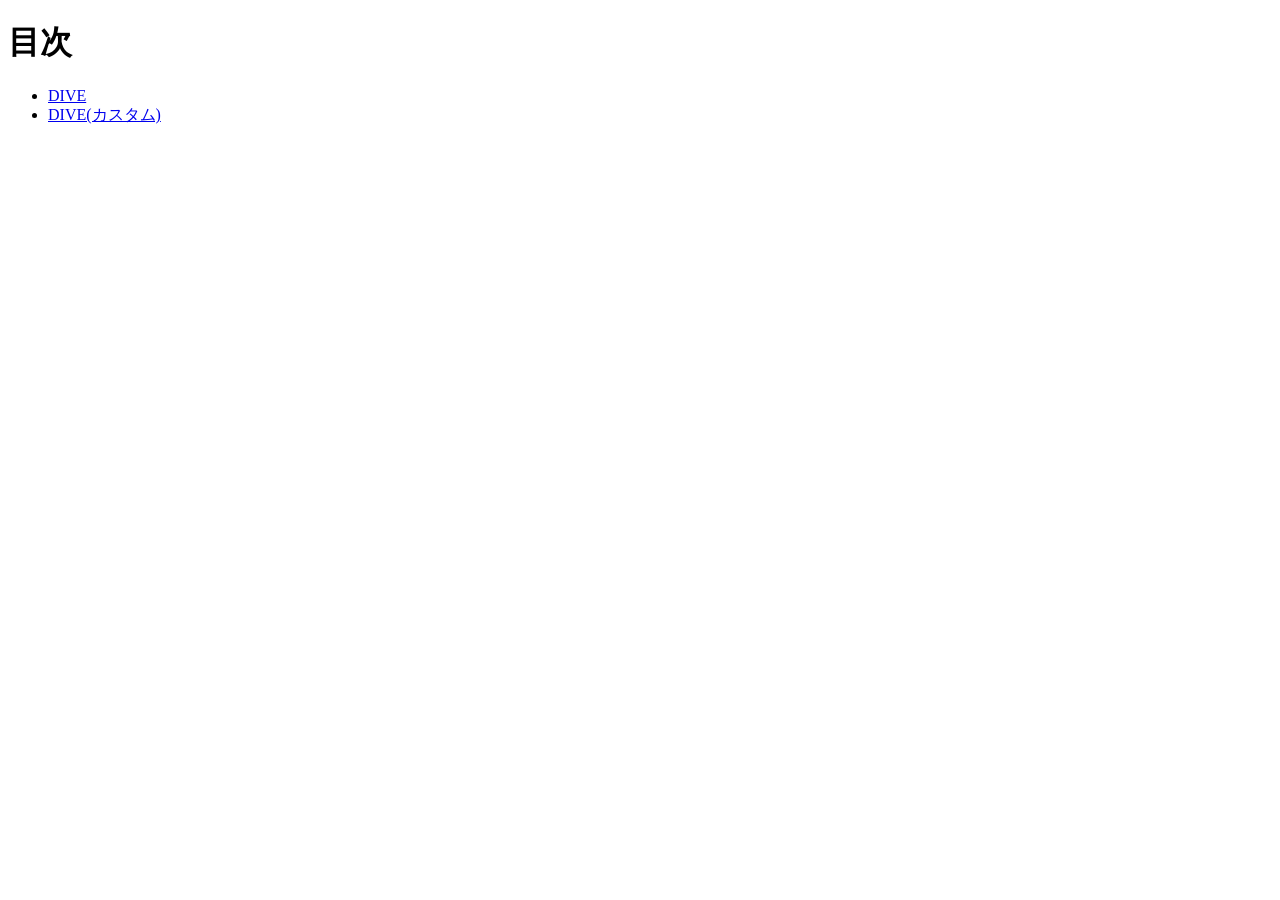
<file: index.html>
<!DOCTYPE html>
<html lang="ja">
<head>
    <meta charset="UTF-8">
    <title>202610105-hc</title>
</head>
<body>
    <h1>目次</h1>
    <ul>
        <li><a href="dive/index.html">DIVE</a></li>
        <li><a href="dive-custom/index.html">DIVE(カスタム)</a></li>
    </ul>
</body>
</html>
</file>
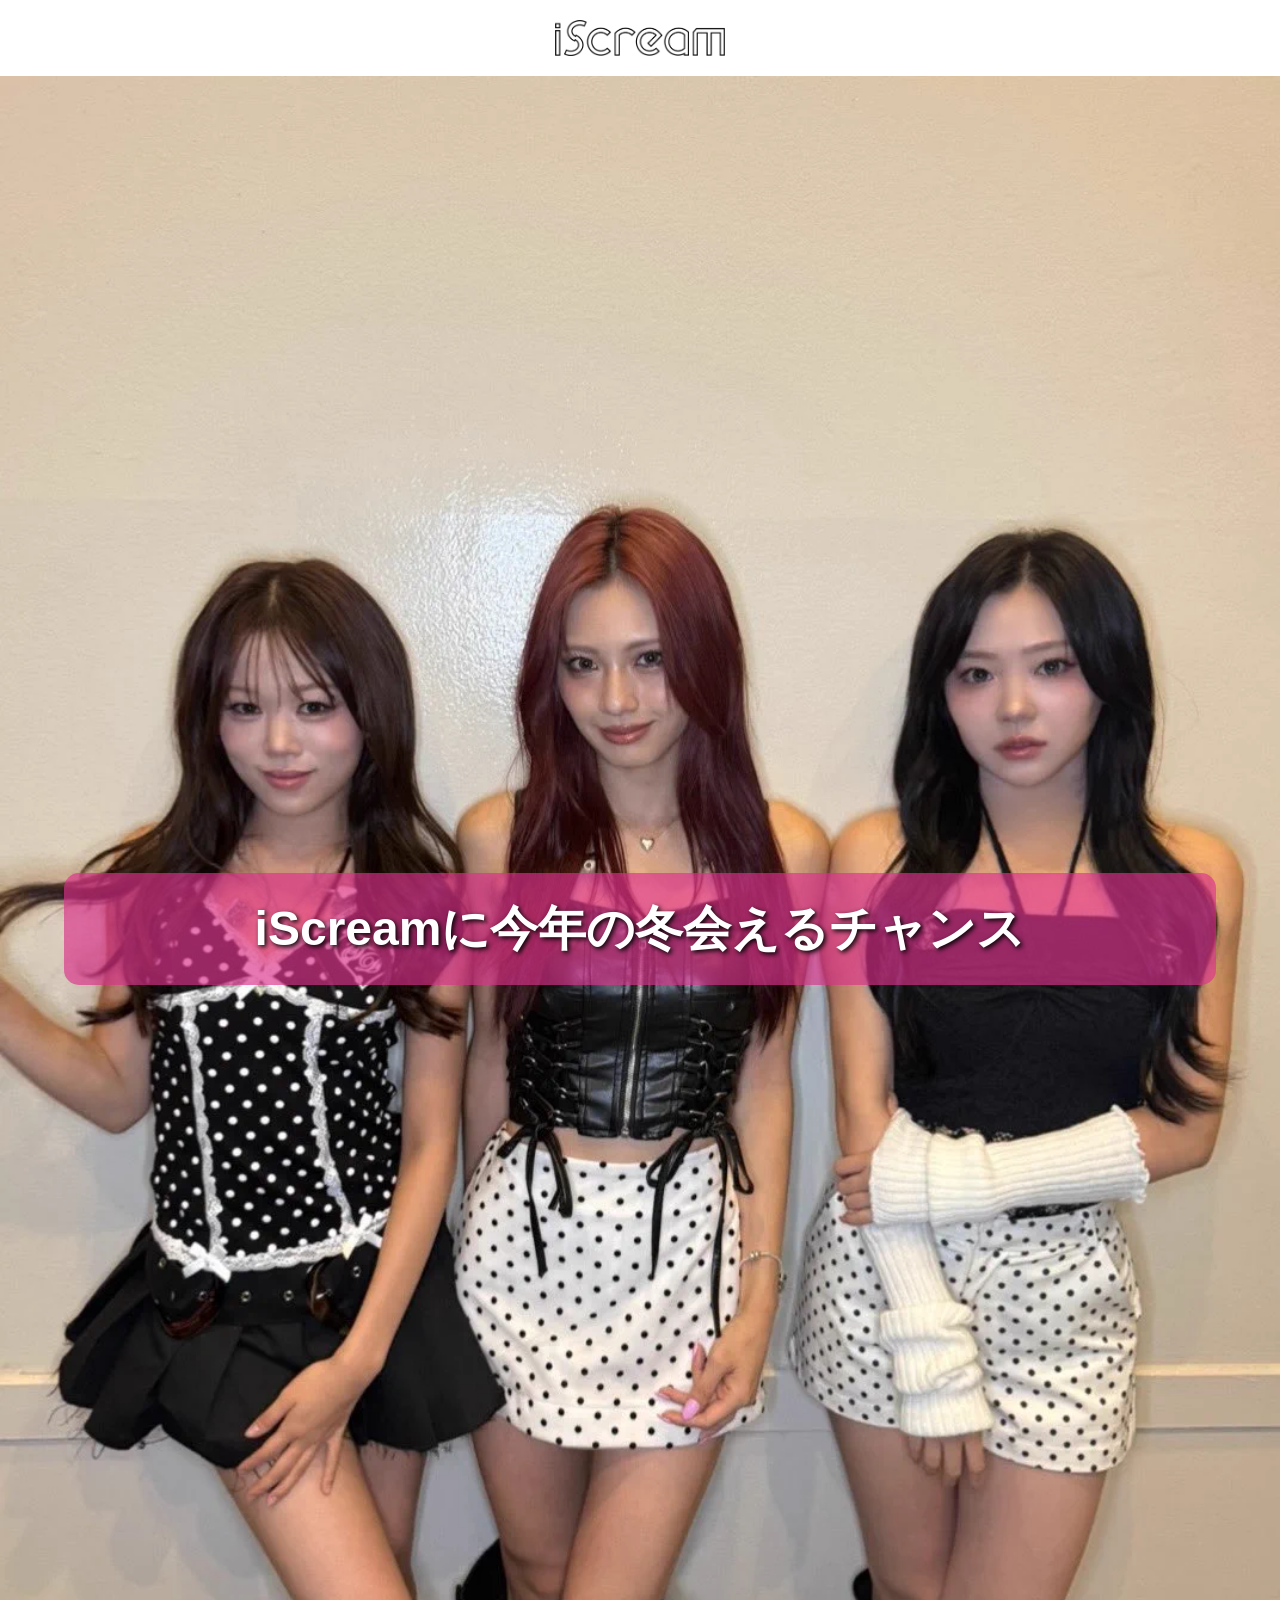
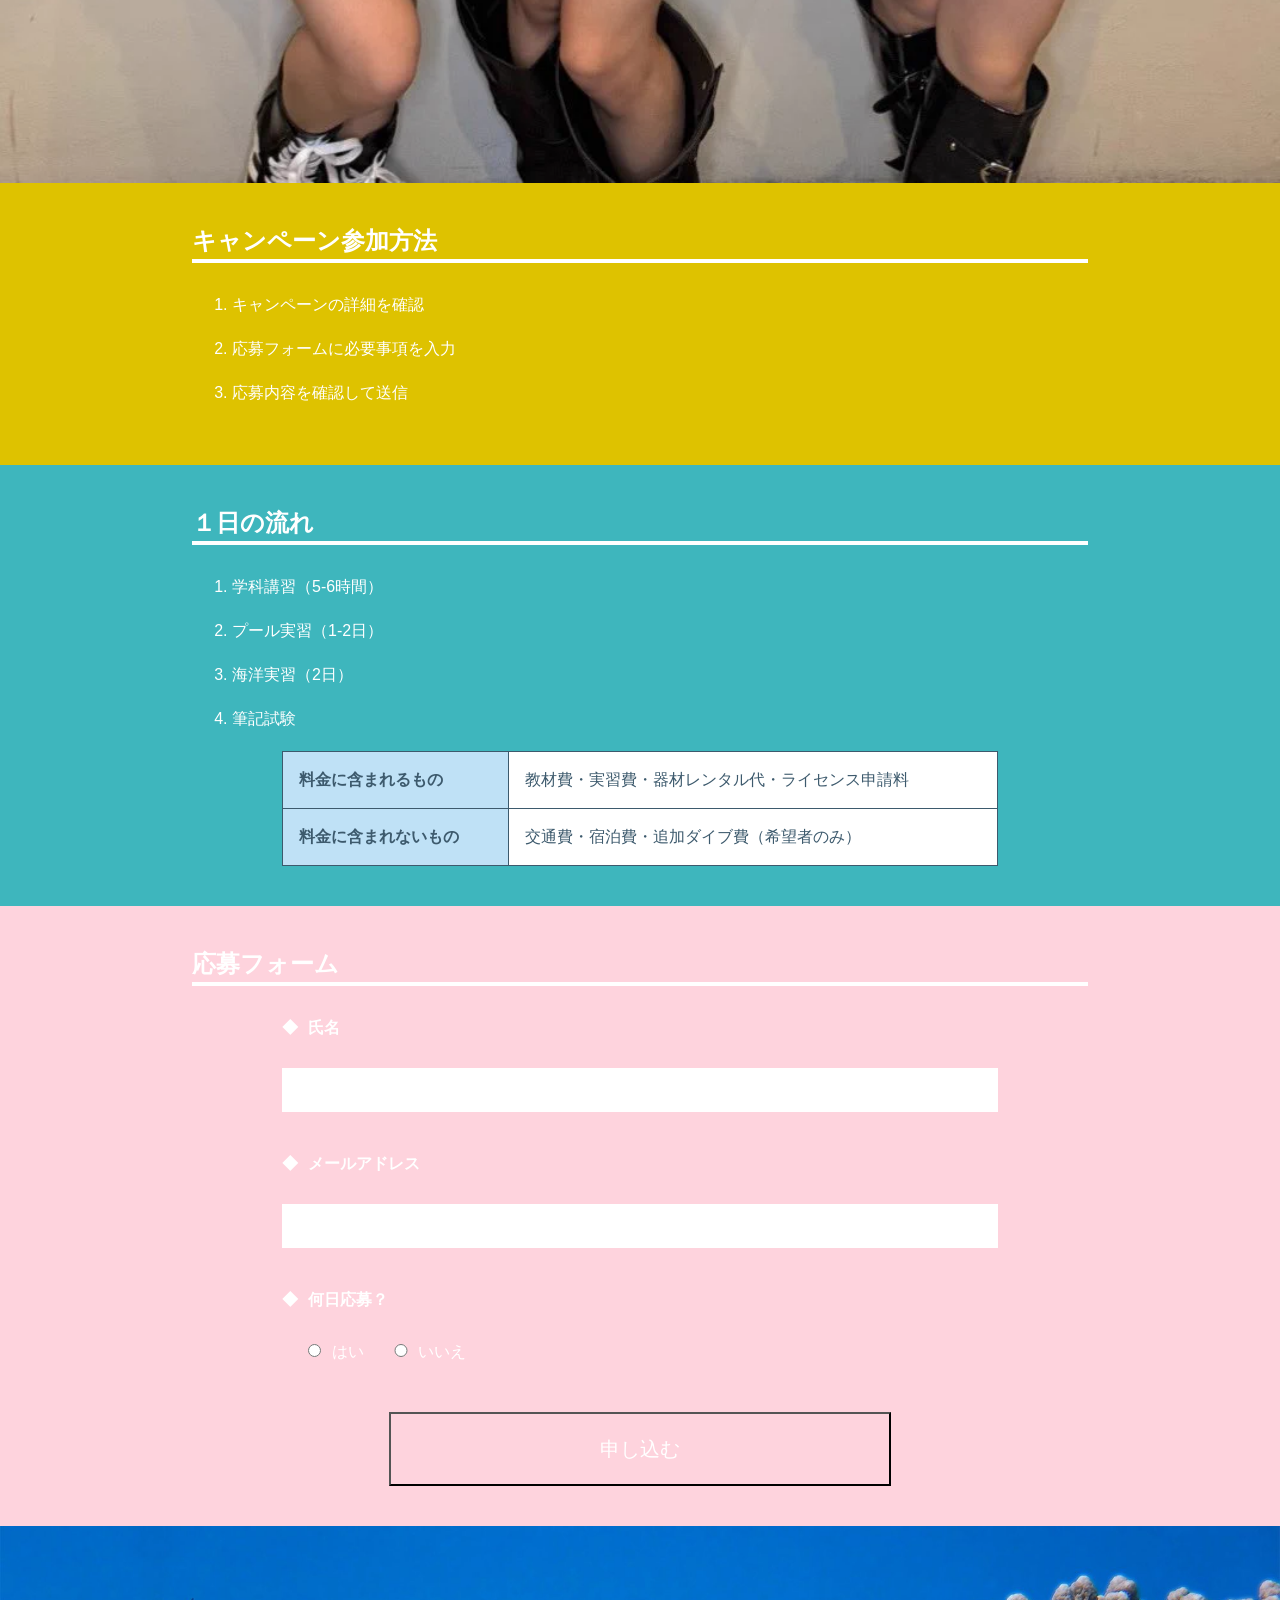
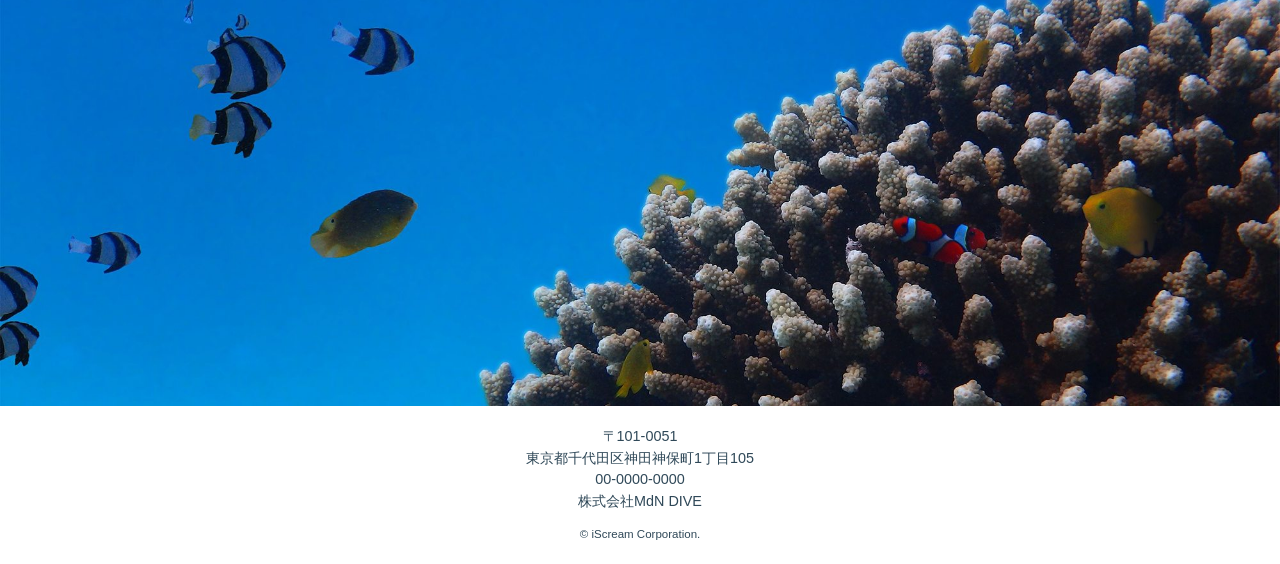
<file: dive-custom/index.html>
<!DOCTYPE html>
<html lang="ja">
<head>
  <meta charset="UTF-8">
  <title>iScream</title>
  <meta name="description" content="MdN DIVEは千代田区にあるマンツーマンダイビングスクールです。5/31までWeb限定キャンペーンを実施中!">
  <link rel="stylesheet" href="css/reset.css">
  <link rel="stylesheet" href="css/style.css">
</head>
<body>
  <header>
    <h1>
      <img src="img/logo.png" alt="iScreamロゴ">
    </h1>
  </header>

  <main>
    <div class="mv-area">
  <img src="img/1.webp" alt="iScream">

  <div class="mv-text">
    iScreamに今年の冬会えるチャンス
  </div>
</div>

    <section>
  <div class="section-inner">
    <h2>キャンペーン参加方法</h2>
    <ol>
      <li>キャンペーンの詳細を確認</li>
      <li>応募フォームに必要事項を入力</li>
      <li>応募内容を確認して送信</li>
    </ol>
  </div>
</section>

    <section>
      <div class="section-inner">
        <h2>１日の流れ</h2>
        <ol>
          <li>学科講習（5-6時間）</li>
          <li>プール実習（1-2日）</li>
          <li>海洋実習（2日）</li>
          <li>筆記試験</li>
        </ol>
        <table>
          <tr>
            <th>料金に含まれるもの</th>
            <td>教材費・実習費・器材レンタル代・ライセンス申請料</td>
          </tr>
          <tr>
            <th>料金に含まれないもの</th>
            <td>交通費・宿泊費・追加ダイブ費（希望者のみ）</td>
          </tr>
        </table>
      </div><!-- /.section-inner -->
    </section>

    <section>
      <div class="section-inner">
        <h2>応募フォーム</h2>
        <form action="program.php" method="post">
          <dl>
            <dt><label for="user-name">氏名</label></dt>
            <dd><input type="text" id="user-name" name="user-name"></dd>

            <dt><label for="user-email">メールアドレス</label></dt>
            <dd><input type="text" id="user-email" name="user-email"></dd>

            <dt><label for="user-email">何日応募？</label></dt>
            <dd>
              <input type="radio" id="swim-yes" name="swim" value="はい">
              <label for="swim-yes">はい</label>

              <input type="radio" id="swim-no" name="swim" value="いいえ">
              <label for="swim-no">いいえ</label>
            </dd>

          </dl>

          <div class="form-submit">
            <button type="submit" id="submit" name="submit">申し込む</button>
          </div><!-- /.form-submit -->
        </form>
      </div><!-- /.section-inner -->
    </section>

    <div class="form-img-area">
        <img src="img/photo_02.jpg" alt="写真：サンゴ礁と熱帯魚">
    </div><!-- /.form-img-area -->
  </main>

  <footer>
    <address>
        〒101-0051<br>
        東京都千代田区神田神保町1丁目105<br>
        00-0000-0000<br>
        株式会社MdN DIVE
    </address>
    <small>&copy; iScream Corporation.</small>
  </footer>
</body>
</html>
</file>
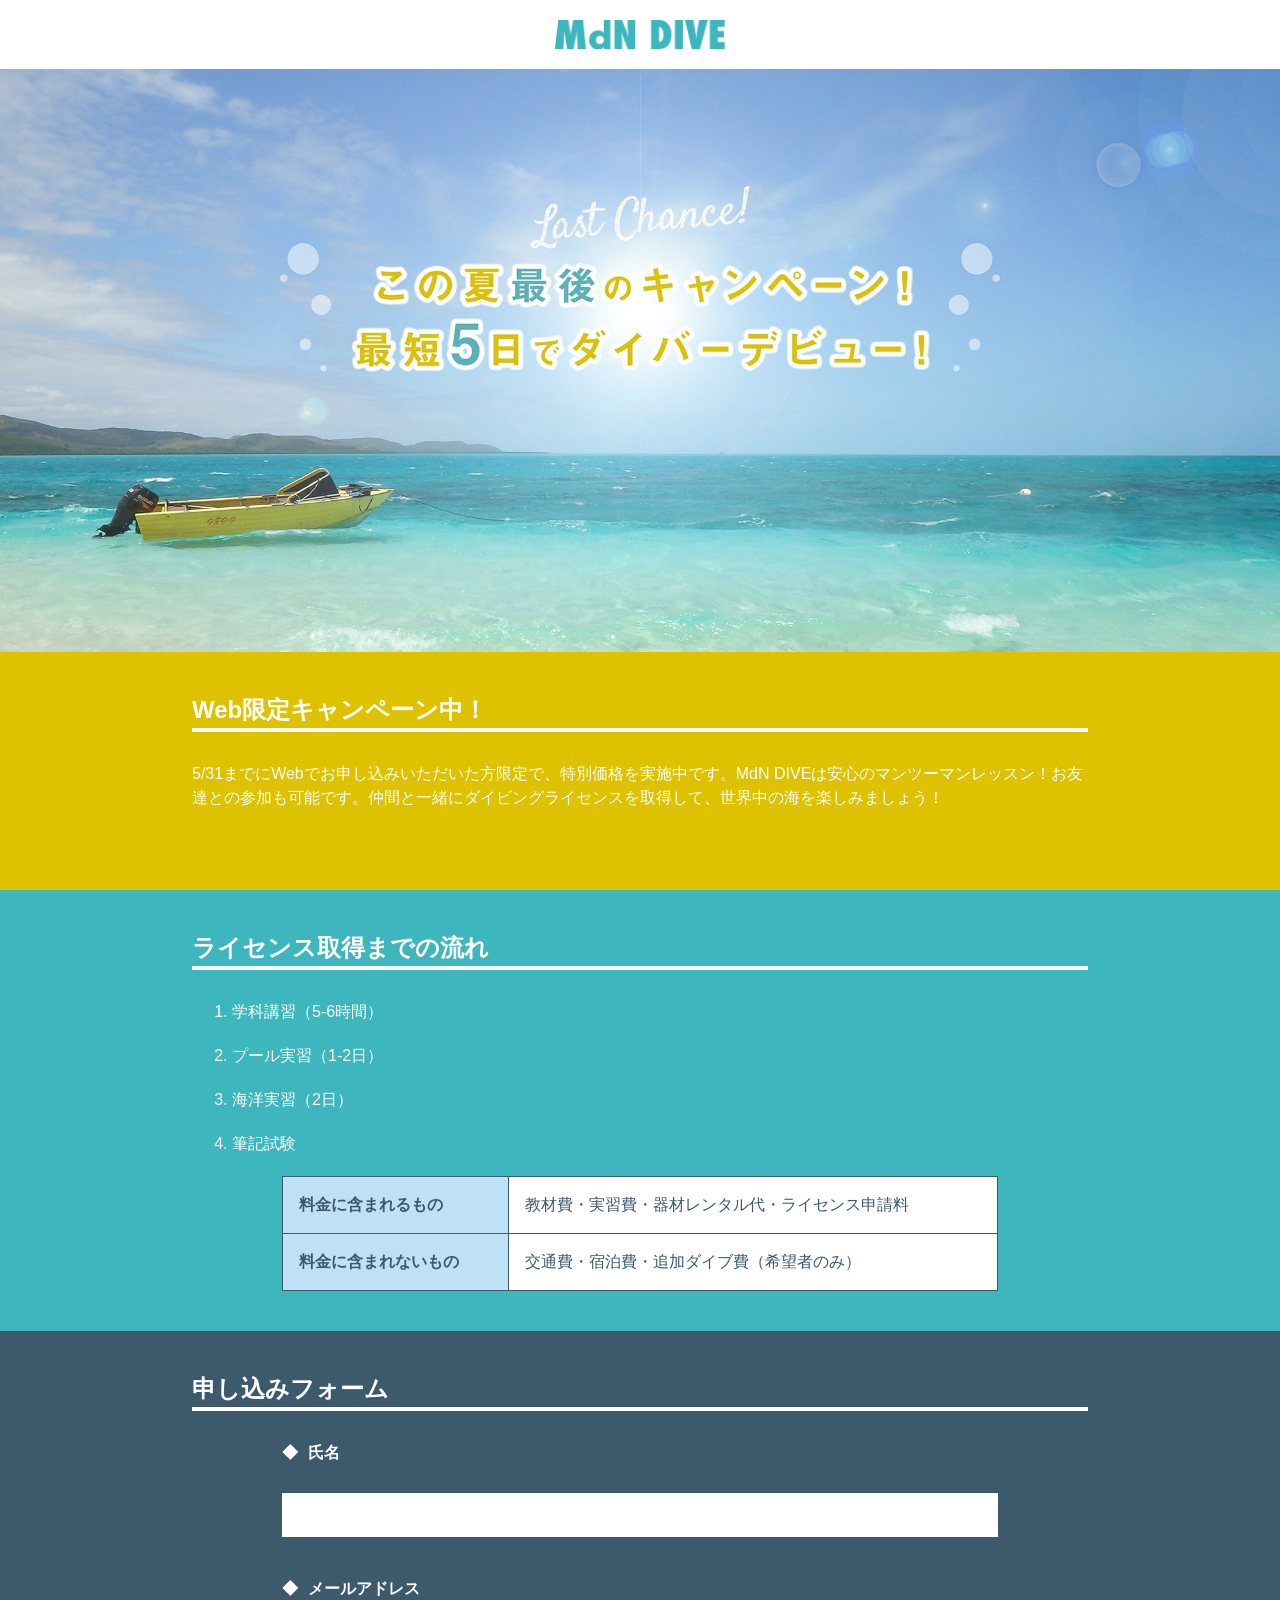
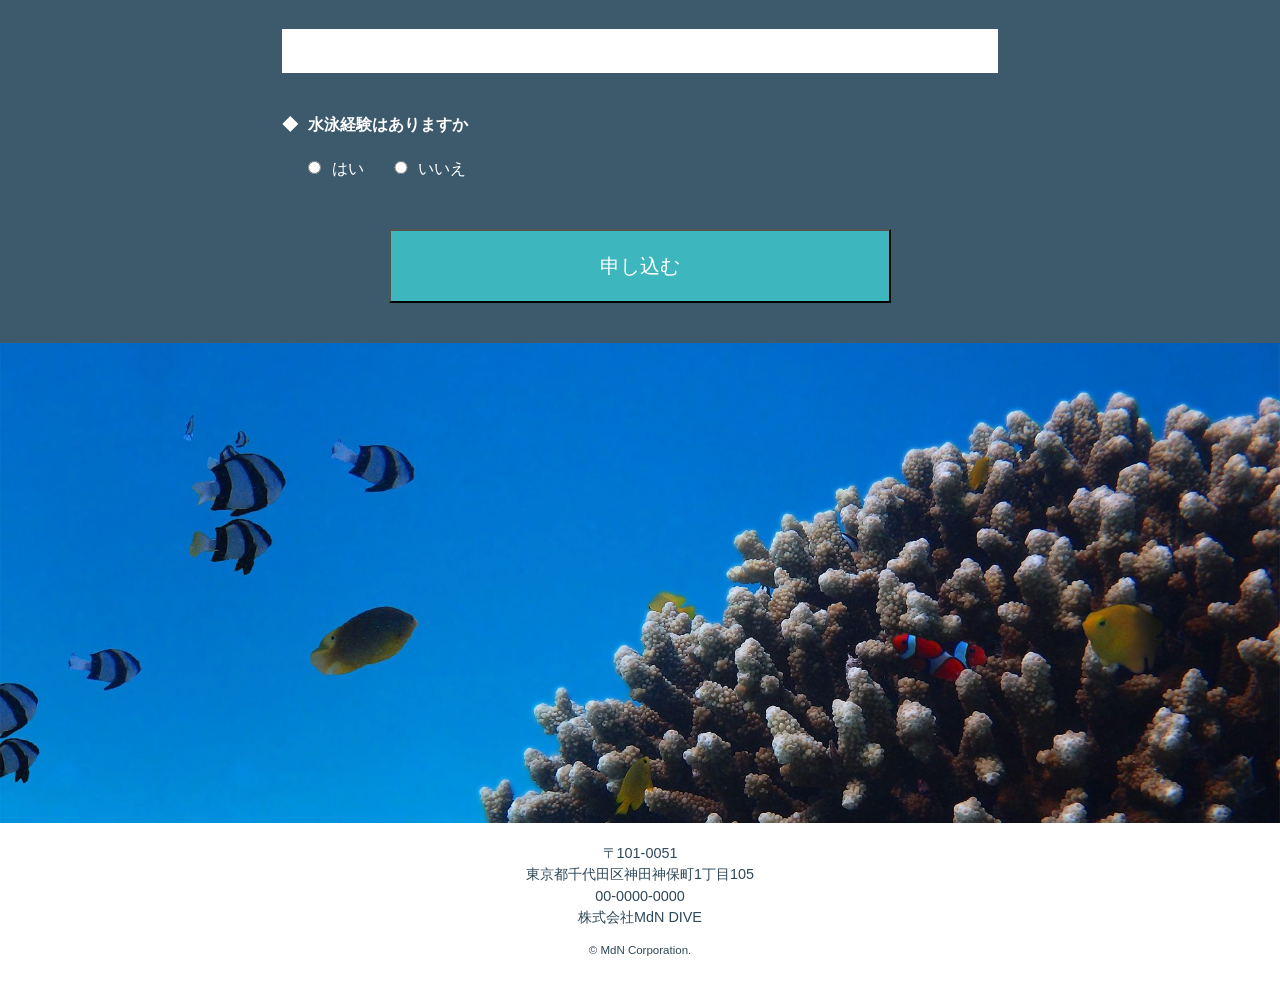
<file: dive/index.html>
<!DOCTYPE html>
<html lang="ja">
<head>
  <meta charset="UTF-8">
  <title>最短5日でダイバーデビュー! - MdN DIVE</title>
  <meta name="description" content="MdN DIVEは千代田区にあるマンツーマンダイビングスクールです。5/31までWeb限定キャンペーンを実施中!">
  <link rel="stylesheet" href="css/reset.css">
  <link rel="stylesheet" href="css/style.css">
</head>
<body>
  <header>
    <h1>
      <img src="img/logo.png" alt="ロゴ：MdN DIVE">
    </h1>
  </header>

  <main>
    <div class="mv-area">
      <img src="img/photo_01.jpg" alt="この夏最後のキャンペーン！最短5日でダイバーデビュー！">
    </div><!-- /.mv-area -->

    <section>
      <div class="section-inner">
        <h2>Web限定キャンペーン中！</h2>
        <p>5/31までにWebでお申し込みいただいた方限定で、特別価格を実施中です。MdN DIVEは安心のマンツーマンレッスン！お友達との参加も可能です。仲間と一緒にダイビングライセンスを取得して、世界中の海を楽しみましょう！</p>
      </div><!-- /.section-inner -->
    </section>

    <section>
      <div class="section-inner">
        <h2>ライセンス取得までの流れ</h2>
        <ol>
          <li>学科講習（5-6時間）</li>
          <li>プール実習（1-2日）</li>
          <li>海洋実習（2日）</li>
          <li>筆記試験</li>
        </ol>
        <table>
          <tr>
            <th>料金に含まれるもの</th>
            <td>教材費・実習費・器材レンタル代・ライセンス申請料</td>
          </tr>
          <tr>
            <th>料金に含まれないもの</th>
            <td>交通費・宿泊費・追加ダイブ費（希望者のみ）</td>
          </tr>
        </table>
      </div><!-- /.section-inner -->
    </section>

    <section>
      <div class="section-inner">
        <h2>申し込みフォーム</h2>
        <form action="program.php" method="post">
          <dl>
            <dt><label for="user-name">氏名</label></dt>
            <dd><input type="text" id="user-name" name="user-name"></dd>

            <dt><label for="user-email">メールアドレス</label></dt>
            <dd><input type="text" id="user-email" name="user-email"></dd>

            <dt>水泳経験はありますか</dt>
            <dd>
              <input type="radio" id="swim-yes" name="swim" value="はい">
              <label for="swim-yes">はい</label>

              <input type="radio" id="swim-no" name="swim" value="いいえ">
              <label for="swim-no">いいえ</label>
            </dd>
          </dl>

          <div class="form-submit">
            <button type="submit" id="submit" name="submit">申し込む</button>
          </div><!-- /.form-submit -->
        </form>
      </div><!-- /.section-inner -->
    </section>

    <div class="form-img-area">
        <img src="img/photo_02.jpg" alt="写真：サンゴ礁と熱帯魚">
    </div><!-- /.form-img-area -->
  </main>

  <footer>
    <address>
        〒101-0051<br>
        東京都千代田区神田神保町1丁目105<br>
        00-0000-0000<br>
        株式会社MdN DIVE
    </address>
    <small>&copy; MdN Corporation.</small>
  </footer>
</body>
</html>
</file>
<file: dive-custom/css/style.css>
@charset "utf-8";
/*-------------------------
/*	ページ全体
-------------------------*/
* {
  box-sizing: border-box;
}

body {
  font-family: "ヒラギノ角ゴ ProN", Meiryo, sans-serif;
  font-weight: 400;
  font-size: 16px;
  line-height: 1.5;
}

img {
  display: block;
}

/*-------------------------
/*	header / MV
-------------------------*/
.mv-area {
  position: relative;
}

.mv-area img {
  width: 100%;
}

.mv-text {
  position: absolute;
  top: 50%;
  left: 50%;
  transform: translate(-50%, -50%);
  width: 90%;
  text-align: center;
  color: white;
  font-size: clamp(22px, 4vw, 48px);
  font-weight: bold;
  text-shadow: 2px 2px 5px black;
  background: rgba(220, 50, 140, 0.65);
  padding: 20px;
  border-radius: 15px;
}
header h1 {
  margin: 0;
  padding: 20px;
}

header img {
  width: 170px;
  margin: 0 auto;
}

.mv-area img {
  width: 100%;
}

/*-------------------------
/*	section共通
-------------------------*/
section {
  width: 100%;
  padding: 40px 0;
}

section:nth-of-type(1) {
  background: #dec200;
}

section:nth-of-type(2) {
  background: #3eb6bd;
}

section:nth-of-type(3) {
  background: #fed3dd;
}

.section-inner {
  width: 70%;
  margin: 0 auto;
}

/* 見出し */
h2 {
  border-bottom: 4px solid #fff;
  margin-bottom: 30px;
  color: #fff;
}

/* 通常テキスト */
p {
  margin-bottom: 40px;
  color: #fff;
}

/* リスト */
ol li {
  margin-bottom: 20px;
  color: #fff;
}

/* テーブル */
table {
  width: 80%;
  margin: 0 auto;
  background: #fff;
  border-collapse: collapse;
  border-spacing: 0;
}

th,
td {
  padding: 1em;
  border: 1px solid #3d5a6d;
  color: #3d5a6d;
}

th {
  background: #bfe1f6;
}

/*-------------------------
/*	フォーム
-------------------------*/
form {
  width: 80%;
  margin: 0 auto;
}

form dt {
  margin-bottom: 20px;
}

form dt,
form label {
  color: #fff;
}

form dt::before {
  content: "◆";
  margin-right: 10px;
}

/* form dt::after {
  content: "TEST";
} */

form dd {
  margin-bottom: 40px;
  margin-left: 0;
}

input {
  width: 100%;
  border: none;
  padding: .5em;
  font-size: 1.1em;
}

input[type="radio"] {
  width: 1em;
  margin-left: 24px;
  margin-right: 4px;
}

button[type="submit"] {
  background: #fed3dd;
  margin: 40px auto 0;
  display: block;
  width: 70%;
  padding: 20px;
  color: #fff;
  font-size: 20px;
}

.form-img-area img {
  width: 100%;
}

/*-------------------------
/*	footer
-------------------------*/
footer {
  padding: 20px;
  text-align: center;
  font-size: .9em;
}

address,
small {
  margin-bottom: 10px;
  color: #2f4858;
}
</file>
<file: dive/css/style.css>
@charset "utf-8";
/*-------------------------
/*	ページ全体
-------------------------*/
* {
  box-sizing: border-box;
}

body {
  font-family: "ヒラギノ角ゴ ProN", Meiryo, sans-serif;
  font-weight: 400;
  font-size: 16px;
  line-height: 1.5;
}

img {
  display: block;
}

/*-------------------------
/*	header / MV
-------------------------*/
header h1 {
  margin: 0;
  padding: 20px;
}

header img {
  width: 170px;
  margin: 0 auto;
}

.mv-area img {
  width: 100%;
}

/*-------------------------
/*	section共通
-------------------------*/
section {
  width: 100%;
  padding: 40px 0;
}

section:nth-of-type(1) {
  background: #dec200;
}

section:nth-of-type(2) {
  background: #3eb6bd;
}

section:nth-of-type(3) {
  background: #3d5a6d;
}

.section-inner {
  width: 70%;
  margin: 0 auto;
}

/* 見出し */
h2 {
  border-bottom: 4px solid #fff;
  margin-bottom: 30px;
  color: #fff;
}

/* 通常テキスト */
p {
  margin-bottom: 40px;
  color: #fff;
}

/* リスト */
ol li {
  margin-bottom: 20px;
  color: #fff;
}

/* テーブル */
table {
  width: 80%;
  margin: 0 auto;
  background: #fff;
  border-collapse: collapse;
  border-spacing: 0;
}

th,
td {
  padding: 1em;
  border: 1px solid #3d5a6d;
  color: #3d5a6d;
}

th {
  background: #bfe1f6;
}

/*-------------------------
/*	フォーム
-------------------------*/
form {
  width: 80%;
  margin: 0 auto;
}

form dt {
  margin-bottom: 20px;
}

form dt,
form label {
  color: #fff;
}

form dt::before {
  content: "◆";
  margin-right: 10px;
}

/* form dt::after {
  content: "TEST";
} */

form dd {
  margin-bottom: 40px;
  margin-left: 0;
}

input {
  width: 100%;
  border: none;
  padding: .5em;
  font-size: 1.1em;
}

input[type="radio"] {
  width: 1em;
  margin-left: 24px;
  margin-right: 4px;
}

button[type="submit"] {
  background: #3eb6bd;
  margin: 40px auto 0;
  display: block;
  width: 70%;
  padding: 20px;
  color: #fff;
  font-size: 20px;
}

.form-img-area img {
  width: 100%;
}

/*-------------------------
/*	footer
-------------------------*/
footer {
  padding: 20px;
  text-align: center;
  font-size: .9em;
}

address,
small {
  margin-bottom: 10px;
  color: #2f4858;
}
</file>
